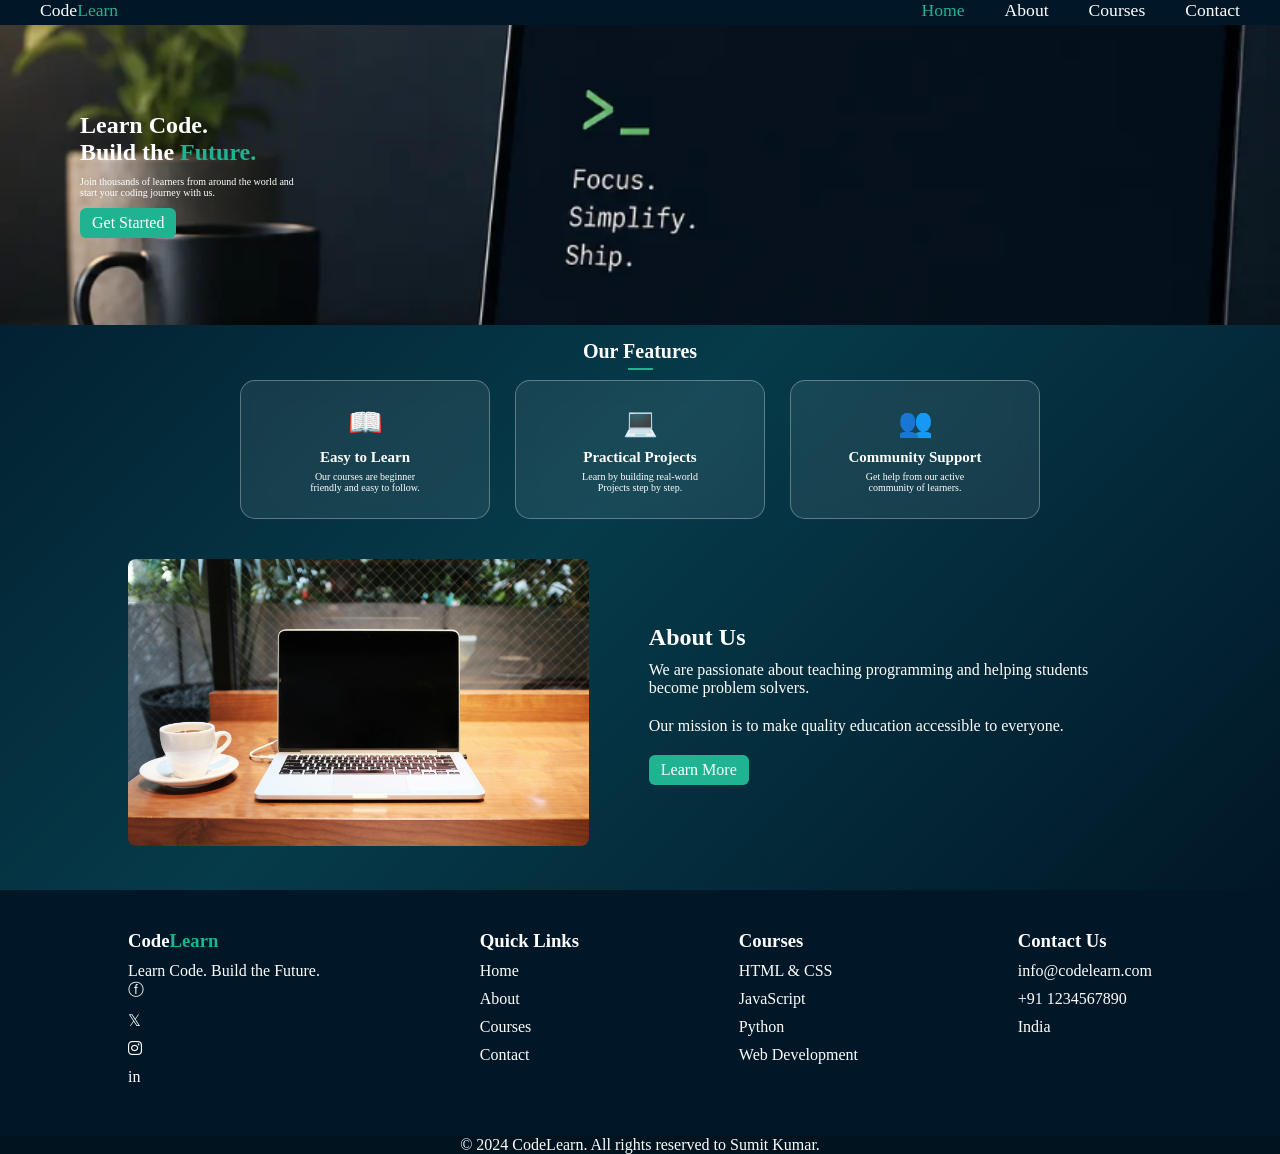
<file: index.html>
<!DOCTYPE html>
<html lang="en">

<head>
    <meta charset="UTF-8">
    <meta name="viewport" content="width=device-width, initial-scale=1.0">
    <title>Code.learn</title>
    <link rel="stylesheet" href="https://cdnjs.cloudflare.com/ajax/libs/font-awesome/6.5.2/css/all.min.css">
    <link rel="stylesheet" href="style.css">
</head>


<body>

    <header>
        <p>Code<span>Learn</span></p>

        <nav>
            <a class="white" href="#home">Home</a>
            <a href="#about">About</a>
            <a href="#courses">Courses</a>
            <a href="#contact">Contact</a>
        </nav>

    </header>


    <main>
        <section id="hero">
            <h1>Learn Code.<span>Build the <strong>Future.</strong></span></h1>
            <p>Join thousands of learners from around the world and <span>start your coding journey with us.</span></p>
            <a href="login.html">Get Started</a>
        </section>

        <section id="features">
            <h2>Our Features</h2>

            <div class="feature-container">
                <div>
                    <div id="emoji">📖</div>
                    <h3>Easy to Learn</h3>
                    <p>Our courses are beginner <span>friendly and easy to follow.</span></p>
                </div>

                <div>
                    <div id="emoji">💻</div>
                    <h3>Practical Projects</h3>
                    <p>Learn by building real-world <span>Projects step by step.</span></p>
                </div>

                <div>
                    <div id="emoji">👥</div>
                    <h3>Community Support</h3>
                    <p>Get help from our active <span>community of learners.</span></p>
                </div>
            </div>


        </section>

        <section class="about">

            <div class="about-image">
                <img src="lap1.png" alt="Coding">
            </div>

            <div class="about-content">
                <h2>About Us</h2>

                <p>
                    <span>
                        We are passionate about teaching programming and
                        helping students become problem solvers.
                    </span>
                </p>

                <p>
                    <span>
                        Our mission is to make quality education accessible
                        to everyone.
                    </span>
                </p>

                <a href="#">Learn More</a>
            </div>

        </section>

    </main>

    <footer>
        <div class="footer-container">
            <div>
                <h3>Code<span>Learn</span></h3>
                <p>Learn Code. Build the Future.</p>
                <a href="#">ⓕ</a>
                <a href="#">𝕏</a>
                <a href="https://www.instagram.com/__sumit__19s">
                    <i class="fa-brands fa-instagram"></i>
                </a>
                <a href="https://www.linkedin.com/in/sumit-kumar-a25991251">in</a>
            </div>

            <div>
                <h3>Quick Links</h3>
                <a href="#">Home</a>
                <a href="#">About</a>
                <a href="#">Courses</a>
                <a href="#">Contact</a>
            </div>

            <div>
                <h3>Courses</h3>
                <a href="#">HTML & CSS</a>
                <a href="#">JavaScript</a>
                <a href="#">Python</a>
                <a href="#">Web Development</a>
            </div>

            <div>
                <h3>Contact Us</h3>
                <a href="#">info@codelearn.com</a>
                <a href="#">+91 1234567890</a>
                <a href="#">India</a>

            </div>
        </div>

        <div id="last">
            <p>© 2024 CodeLearn. All rights reserved to Sumit Kumar.</p>
        </div>

    </footer>






</body>

</html>
</file>
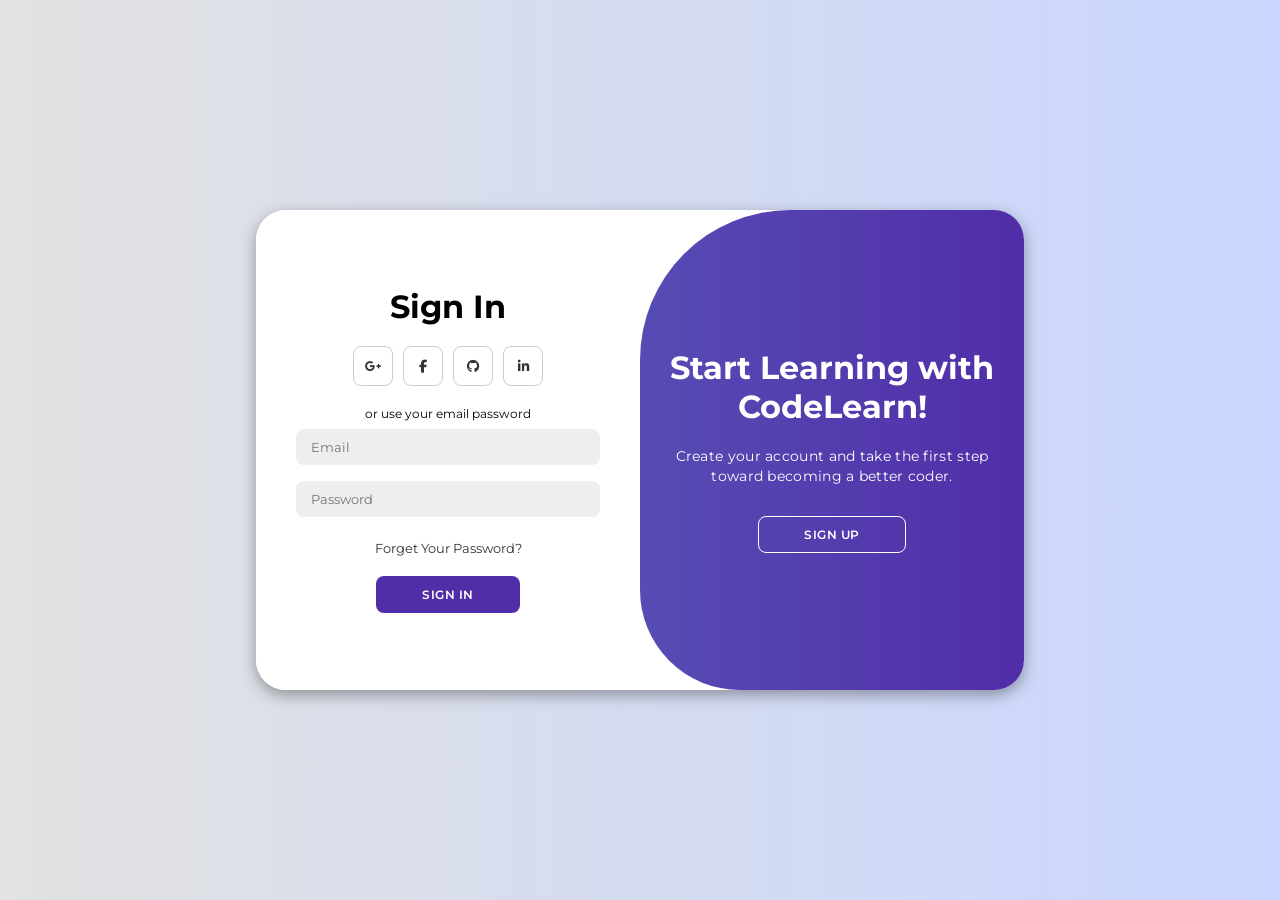
<file: login.html>
<!DOCTYPE html>
<html lang="en">

<head>
    <meta charset="UTF-8">
    <meta name="viewport" content="width=device-width, initial-scale=1.0">
    <link rel="stylesheet" href="https://cdnjs.cloudflare.com/ajax/libs/font-awesome/6.4.2/css/all.min.css">
    <link rel="stylesheet" href="login.css">
    <title>CodeLearn</title>
</head>

<body>

    <div class="container" id="container">
        <div class="form-container sign-up">
            <form>
                <h1>Create Account</h1>
                <div class="social-icons">
                    <a href="#" class="icon"><i class="fa-brands fa-google-plus-g"></i></a>
                    <a href="#" class="icon"><i class="fa-brands fa-facebook-f"></i></a>
                    <a href="#" class="icon"><i class="fa-brands fa-github"></i></a>
                    <a href="#" class="icon"><i class="fa-brands fa-linkedin-in"></i></a>
                </div>
                <span>or use your email for registeration</span>
                <input type="text" placeholder="Name">
                <input type="email" placeholder="Email">
                <input type="password" placeholder="Password">
                <button>Sign Up</button>
            </form>
        </div>
        <div class="form-container sign-in">
            <form>
                <h1>Sign In</h1>
                <div class="social-icons">
                    <a href="#" class="icon"><i class="fa-brands fa-google-plus-g"></i></a>
                    <a href="#" class="icon"><i class="fa-brands fa-facebook-f"></i></a>
                    <a href="#" class="icon"><i class="fa-brands fa-github"></i></a>
                    <a href="#" class="icon"><i class="fa-brands fa-linkedin-in"></i></a>
                </div>
                <span>or use your email password</span>
                <input type="email" placeholder="Email">
                <input type="password" placeholder="Password">
                <a href="#">Forget Your Password?</a>
                <button>Sign In</button>
            </form>
        </div>
        <div class="toggle-container">
            <div class="toggle">
                <div class="toggle-panel toggle-left">
                    <h1>Welcome Back to CodeLearn!</h1>
                    <p>Continue your coding journey and keep learning, building, and improving.</p>
                    <button class="hidden" id="login">Sign In</button>
                </div>
                <div class="toggle-panel toggle-right">
                    <h1>Start Learning with CodeLearn!</h1>
                    <p>Create your account and take the first step toward becoming a better coder.</p>
                    <button class="hidden" id="register">Sign Up</button>
                </div>
            </div>
        </div>
    </div>

    <script src="login.js"></script>
</body>

</html>
</file>
<file: style.css>
*{
    margin: 0px;
    padding: 0px;
    box-sizing: border-box;
}
html{
  scroll-behavior: smooth;
}
  header{
    height: 25px;
    background-color: rgb(1, 23, 39);
    color:white;
    display: flex;
    justify-content: space-between;
    position: sticky;
    top: 0;
    z-index: 1000;
       
  }
  header p{
    margin-left: 40px;
    font-size: 1.1em ;
  }
  header span{
    color:#1FB391;
  }
  .white{
    color:#1FB391;
  }
  header nav{
    display: flex;
    gap: 40px;
    margin-right: 40px;
    font-size: 1.1em;
  }
  header nav a{
    color:white;
    text-decoration: none;
    position: relative;
  }
  header nav a::after{
    content: '';
    position: absolute;
    left: 0;
    bottom: -1px;
    width: 100%;
    height: 2px;
    background: #fff;
    transform-origin: right;
    border-radius: 5px;
    transform: scaleX(0);
    transition: transform .5s;
  }
  header nav a:hover:after{
   transform: scaleX(1);
   transform-origin: left;

  }
  main {
    background: linear-gradient(
        135deg,
        #011727,
        #063b4a,
        #011727
    );
}
  #hero{
    height: 300px;
    background-image:url(lap.png) ;
    background-size:cover;
    background-position: center;
    background-repeat: no-repeat;
    color:white;
    display: flex;
     flex-direction: column;
    justify-content: center;
    align-items: flex-start;
    padding-left: 80px;
    gap: 10px;
  }
  #hero h1 span{
    display: block;
    margin-top: 0px;  
  }
  #hero h1 strong{
    color:#1FB391 ;
  }
  #hero p span{
    display: block;
  }
  #hero p{
    font-size: 10px;
    font-weight: 0px;
  }
  #hero a {
    display: inline-block;
    background-color: #1FB391;
    color: white;
    padding: 6px 12px;
    border-radius: 6px;
    text-decoration: none;
}


#features{
  color: #fff;
}

#features h2{
  text-align:center ;
  font-weight: 10px;
  font-size: 20px;
  margin-top: 15px;
}
#features h2::after {
    content: "";
    display: block;
    width: 25px;
    height: 2px;
    background-color: #1FB391;
    margin: 5px auto 0;
}
.feature-container {
    display: flex;
    justify-content: center;
    gap: 25px;
}
.feature-container > div {
    width: 250px;
    padding: 25px;
    margin-top: 10px;

    background: rgba(255, 255, 255, 0.08);
    border: 1px solid rgba(255, 255, 255, 0.3);
    border-radius: 15px;

    backdrop-filter: blur(10px);

    transition: 0.3s ease;
}

.feature-container > div:hover {
    transform: translateY(-8px);
    background: rgba(31, 179, 145, 0.15);
    border-color: #1FB391;
    box-shadow: 0 10px 30px rgba(0, 0, 0, 0.3);
}
#emoji{
  text-align: center;
  font-size: 28px;
  margin-bottom: 10px;
}
#features h3{
  font-size: 15px;
  font-weight: 10px;
  text-align: center;
}
#features p{
  font-size:10px ;
  font-weight: 10px;
  text-align: center;
  margin-top: 5px;
}
#features p span{
  display: block;
}


.about {
    display: flex;
    align-items: center;
    gap: 60px;
    padding: 40px 10%;
    color: #fff;
}

.about-image {
    width: 45%;
}

.about-image img {
    width: 100%;
    border-radius: 8px;
}

.about-content {
    width: 45%;
}
.about h2{
  margin-bottom: 10px;
}
.about span{
  display: block;
  margin-bottom: 20px;
}
 .about a {
    display: inline-block;
    background-color: #1FB391;
    color: white;
    padding: 6px 12px;
    border-radius: 6px;
    text-decoration: none;
}


.footer-container {
    display: flex;
    justify-content: space-between;
    padding: 40px 10%;
    background-color: rgb(1, 23, 39);
    color: white;
}
.footer-container h3{
  margin-bottom: 10px;
}
.footer-container h3 span{
  color:#1FB391;
}
.footer-container a {
    display: block;
    margin-bottom: 10px;
    text-decoration: none;
    color: white;
}
#last{
  background-color: rgb(1, 19, 31);
  color:white;
  text-align: center;
}
</file>
<file: login.css>
@import url('https://fonts.googleapis.com/css2?family=Montserrat:wght@300;400;500;600;700&display=swap');

*{
    margin: 0;
    padding: 0;
    box-sizing: border-box;
    font-family: 'Montserrat', sans-serif;
}

body{
    background-color: #c9d6ff;
    background: linear-gradient(to right, #e2e2e2, #c9d6ff);
    display: flex;
    align-items: center;
    justify-content: center;
    flex-direction: column;
    height: 100vh;
}

.container{
    background-color: #fff;
    border-radius: 30px;
    box-shadow: 0 5px 15px rgba(0, 0, 0, 0.35);
    position: relative;
    overflow: hidden;
    width: 768px;
    max-width: 100%;
    min-height: 480px;
}

.container p{
    font-size: 14px;
    line-height: 20px;
    letter-spacing: 0.3px;
    margin: 20px 0;
}

.container span{
    font-size: 12px;
}

.container a{
    color: #333;
    font-size: 13px;
    text-decoration: none;
    margin: 15px 0 10px;
}

.container button{
    background-color: #512da8;
    color: #fff;
    font-size: 12px;
    padding: 10px 45px;
    border: 1px solid transparent;
    border-radius: 8px;
    font-weight: 600;
    letter-spacing: 0.5px;
    text-transform: uppercase;
    margin-top: 10px;
    cursor: pointer;
}

.container button.hidden{
    background-color: transparent;
    border-color: #fff;
}

.container form{
    background-color: #fff;
    display: flex;
    align-items: center;
    justify-content: center;
    flex-direction: column;
    padding: 0 40px;
    height: 100%;
}

.container input{
    background-color: #eee;
    border: none;
    margin: 8px 0;
    padding: 10px 15px;
    font-size: 13px;
    border-radius: 8px;
    width: 100%;
    outline: none;
}

.form-container{
    position: absolute;
    top: 0;
    height: 100%;
    transition: all 0.6s ease-in-out;
}

.sign-in{
    left: 0;
    width: 50%;
    z-index: 2;
}

.container.active .sign-in{
    transform: translateX(100%);
}

.sign-up{
    left: 0;
    width: 50%;
    opacity: 0;
    z-index: 1;
}

.container.active .sign-up{
    transform: translateX(100%);
    opacity: 1;
    z-index: 5;
    animation: move 0.6s;
}

@keyframes move{
    0%, 49.99%{
        opacity: 0;
        z-index: 1;
    }
    50%, 100%{
        opacity: 1;
        z-index: 5;
    }
}

.social-icons{
    margin: 20px 0;
}

.social-icons a{
    border: 1px solid #ccc;
    border-radius: 20%;
    display: inline-flex;
    justify-content: center;
    align-items: center;
    margin: 0 3px;
    width: 40px;
    height: 40px;
}

.toggle-container{
    position: absolute;
    top: 0;
    left: 50%;
    width: 50%;
    height: 100%;
    overflow: hidden;
    transition: all 0.6s ease-in-out;
    border-radius: 150px 0 0 100px;
    z-index: 1000;
}

.container.active .toggle-container{
    transform: translateX(-100%);
    border-radius: 0 150px 100px 0;
}

.toggle{
    background-color: #512da8;
    height: 100%;
    background: linear-gradient(to right, #5c6bc0, #512da8);
    color: #fff;
    position: relative;
    left: -100%;
    height: 100%;
    width: 200%;
    transform: translateX(0);
    transition: all 0.6s ease-in-out;
}

.container.active .toggle{
    transform: translateX(50%);
}

.toggle-panel{
    position: absolute;
    width: 50%;
    height: 100%;
    display: flex;
    align-items: center;
    justify-content: center;
    flex-direction: column;
    padding: 0 30px;
    text-align: center;
    top: 0;
    transform: translateX(0);
    transition: all 0.6s ease-in-out;
}

.toggle-left{
    transform: translateX(-200%);
}

.container.active .toggle-left{
    transform: translateX(0);
}

.toggle-right{
    right: 0;
    transform: translateX(0);
}

.container.active .toggle-right{
    transform: translateX(200%);
}
</file>
